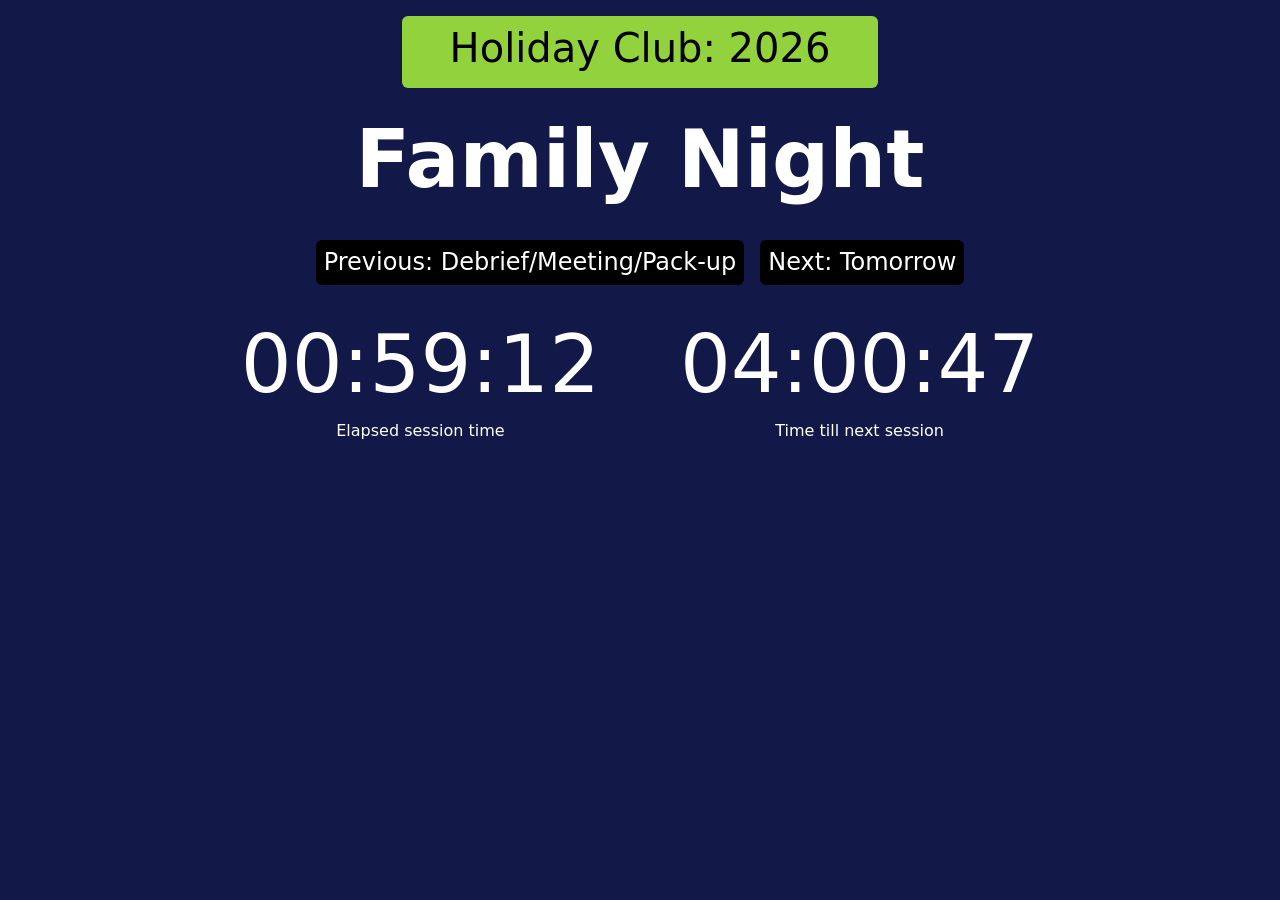
<file: index.html>
<!DOCTYPE html>
<html lang="en">

<head>
    <meta charset="UTF-8">
    <meta name="viewport" content="width=device-width, initial-scale=1.0">
    <link href="https://cdn.jsdelivr.net/npm/bootstrap@5.3.3/dist/css/bootstrap.min.css" rel="stylesheet"
        integrity="sha384-QWTKZyjpPEjISv5WaRU9OFeRpok6YctnYmDr5pNlyT2bRjXh0JMhjY6hW+ALEwIH" crossorigin="anonymous">
    <link rel="stylesheet" href="styles.css">
    <script src="https://cdn.jsdelivr.net/npm/bootstrap@5.3.3/dist/js/bootstrap.bundle.min.js"
        integrity="sha384-YvpcrYf0tY3lHB60NNkmXc5s9fDVZLESaAA55NDzOxhy9GkcIdslK1eN7N6jIeHz"
        crossorigin="anonymous"></script>
    <title>2026 Holiday Club</title>
</head>

<body class="bg-2026">
    <div class="d-flex justify-content-center">
        <div class="w-90 title-bg-2026 p-2 m-3 ps-5 pe-5 rounded text-center">
            <h1 class="text-black">Holiday Club: 2026</h1>
        </div>
    </div>
    <div class="d-flex justify-content-center p-2">
        <h1 id="curr" class="text-center fw-semibold text-wrap display-1">Current Activity</h1>
    </div>

    <div class="d-flex justify-content-center p-2 pb-0">
        <h4 id="prev" class="bg-black p-2 m-2 rounded text-center">Previous: ...</h4>
        <h4 id="next" class="bg-black p-2 m-2 rounded text-center">Next: ...</h4>
    </div>
    <div class="d-flex flex-row justify-content-center p-2">
        <div class="p-2 m-2 rounded text-center">
            <h4 id="elap" class="display-1" style="min-width: 8ch">--:--:--</h4>
            <h6>Elapsed session time</h6>
        </div>
        <div class="p-2 m-2 rounded text-center">
            <h4 id="down" class="display-1" style="min-width: 8ch">--:--:--</h4>
            <h6>Time till next session</h6>
        </div>
        <!--
        <div class="p-2 m-2 rounded text-center">
            <h4 id="timecurrent" class="display-1" style="min-width: 8ch">--:--:--</h4>
            <h6>Current Time</h6>
        </div>
        -->
    </div>
    <div id="group_activity" class="d-flex flex-column justify-content-center p-2">
        <div class="d-flex flex-row justify-content-center">
            <div class="red p-2 m-2 rounded text-center">
                <h2 id="red_group">Red: --</h2>
            </div>
            <div class="blue p-2 m-2 rounded text-center">
                <h2 id="blue_group" >Blue: --</h2>
            </div>
        </div>
        <div class="d-flex flex-row justify-content-center">
            <div class="green p-2 m-2 rounded text-center">
                <h2 id="green_group">Green: --</h2>
            </div>
            <div class="yellow p-2 m-2 rounded text-center text-black">
                <h2 id="yellow_group" >Yellow: --</h2>
            </div>
        </div>
        <div class="d-flex flex-row justify-content-center">
            <div class="purple p-2 m-2 rounded text-center">
                <h2 id="purple_group">Purple: --</h2>
            </div>
            <div class="magenta p-2 m-2 rounded text-center">
                <h2 id="magenta_group" >Magenta: --</h2>
            </div>
        </div>
    </div>

    <script>
    const roomNames = {
        learning1: "Teaching Time 1",
        learning2: "Teaching Time 2",
        craft: "Craft",
        activity: "Activity Centre",
        games: "Games"
    }

    const events = [
        { timestamp: '08:30:00', title: 'Team Devotions'},
        { timestamp: '09:00:00', title: 'Registration'},
        { timestamp: '09:30:00', title: 'Session'},
        { timestamp: '09:55:00', title: 'Group Time 1', red: roomNames.learning1, blue: roomNames.learning2, green: roomNames.craft, yellow: roomNames.activity, magenta: roomNames.games, purple: roomNames.games},
        { timestamp: '10:20:00', title: 'Group Time 2', red: roomNames.learning2, blue: roomNames.learning1, green: roomNames.activity, yellow: roomNames.craft, magenta: roomNames.games, purple: roomNames.games},
        { timestamp: '10:45:00', title: 'Group Time 3', red: roomNames.games, blue: roomNames.games, green: roomNames.learning1, yellow: roomNames.learning2, magenta: roomNames.craft, purple: roomNames.activity},
        { timestamp: '11:10:00', title: 'Morning Tea'},
        { timestamp: '11:30:00', title: 'Group Time 4', red: roomNames.games, blue: roomNames.games, green: roomNames.learning2, yellow: roomNames.learning1, magenta: roomNames.craft, purple: roomNames.activity},
        { timestamp: '11:55:00', title: 'Group Time 5', red: roomNames.craft, blue: roomNames.activity, green: roomNames.games, yellow: roomNames.games, magenta: roomNames.learning1, purple: roomNames.learning2},
        { timestamp: '12:20:00', title: 'Group Time 6', red: roomNames.activity, blue: roomNames.craft, green: roomNames.games, yellow: roomNames.games, magenta: roomNames.learning2, purple: roomNames.learning1},
        { timestamp: '12:45:00', title: 'Session'},
        { timestamp: '13:00:00', title: 'Finish & Drop Off'},
        { timestamp: '13:15:00', title: 'Debrief/Meeting/Pack-up'},
        { timestamp: '19:00:00', title: 'Family Night'},
    ];

    function convertTimestamp(ts) {
        const [h, m, s] = ts.split(':').map(Number);
        return h * 3600 + m * 60 + s;
    }

    function convertSeconds(secs) {
        // console.log(secs);
        hours = Math.floor(secs/3600);
        // console.log(hours);
        minutes = Math.floor((secs % 3600) / 60);
        remainingSeconds = secs % 60;

        if (hours < 10) {
            hours = '0' + hours;
        }
        if (minutes < 10) {
            minutes = '0' + minutes;
        }
        if (remainingSeconds < 10) {
            remainingSeconds = '0' + remainingSeconds;
        }

        return hours + ':' + minutes + ':' + remainingSeconds;
    }

    function timeSince(timestamp) {
        date = new Date();
        str = date.getHours() + ':' + date.getMinutes() + ':' + date.getSeconds();
        now = convertTimestamp(str);
        //console.log(now);
        then = convertTimestamp(timestamp);
        //console.log(then);
        elapsed = now - then;
        return convertSeconds(elapsed);
    }

    function timeTill(timestamp) {
        date = new Date();
        str = date.getHours() + ':' + date.getMinutes() + ':' + date.getSeconds();
        now = convertTimestamp(str);
        //console.log(now);
        then = convertTimestamp(timestamp);
        //console.log(then);
        elapsed = then - now;
        return convertSeconds(elapsed);
    }

    // function to run every second

    const currentEl = document.getElementById('curr');
    const nextEl = document.getElementById('next');
    const prevEl = document.getElementById('prev');
    const elapEl = document.getElementById('elap');
    const downEl = document.getElementById('down');

    const redGroup = document.getElementById('red_group')
    const blueGroup = document.getElementById('blue_group')
    const greenGroup = document.getElementById('green_group')
    const yellowGroup = document.getElementById('yellow_group')
    const purpleGroup = document.getElementById('purple_group')
    const magentaGroup = document.getElementById('magenta_group')

    const activitySessions = document.getElementById('group_activity')

    const currentTime = document.getElementById('timecurrent')

    function updateData() {
        date = new Date()
        const pad = num => String(num).padStart(2, '0')
        let time = `${pad(date.getHours())}:${pad(date.getMinutes())}:${pad(date.getSeconds())}`
        
        let currentEvent = null;
        let nextEvent = null;
        let prevEvent = null;

        if (time < events[0].timestamp) {
            currentEvent = { title: "Day hasn't started", timestamp: time};
            nextEvent = events[0]
            prevEvent = { title: "Yesterday" }
        } else if (time >= events[events.length - 1].timestamp) {
            currentEvent = events[events.length - 1];
            nextEvent = { title: "Tomorrow", timestamp: '23:59:59' };
            prevEvent = events[events.length - 2]
        } else {
            for (let i = 0; i < events.length - 1; i++) {
                if (time >= events[i].timestamp && time < events[i + 1].timestamp) {
                    currentEvent = events[i];
                    nextEvent = events[i + 1];
                    prevEvent = i > 0 ? events[i - 1] : { title: "Yesterday "};
                    break;
                }
            }
        }

        currentEl.textContent = currentEvent.title;
        nextEl.textContent = "Next: " + nextEvent.title;
        prevEl.textContent = "Previous: " + prevEvent.title;

        elapEl.textContent = timeSince(currentEvent.timestamp)
        downEl.textContent = timeTill(nextEvent.timestamp)

                
        if (currentEvent.title.includes("Group Time")) {
            activitySessions.classList.remove("hidden")

            redGroup.textContent = "Red: " + currentEvent.red;
            blueGroup.textContent = "Blue: " + currentEvent.blue;
            greenGroup.textContent = "Green: " + currentEvent.green;
            yellowGroup.textContent = "Yellow: " + currentEvent.yellow;
            purpleGroup.textContent = "Purple: " + currentEvent.purple;
            magentaGroup.textContent = "Magenta: " + currentEvent.magenta;
        } else {
            activitySessions.classList.add("hidden");
        }
    }

    // run updateData every second
    setInterval(updateData, 1000)

</script>
</body>

</html>
</file>
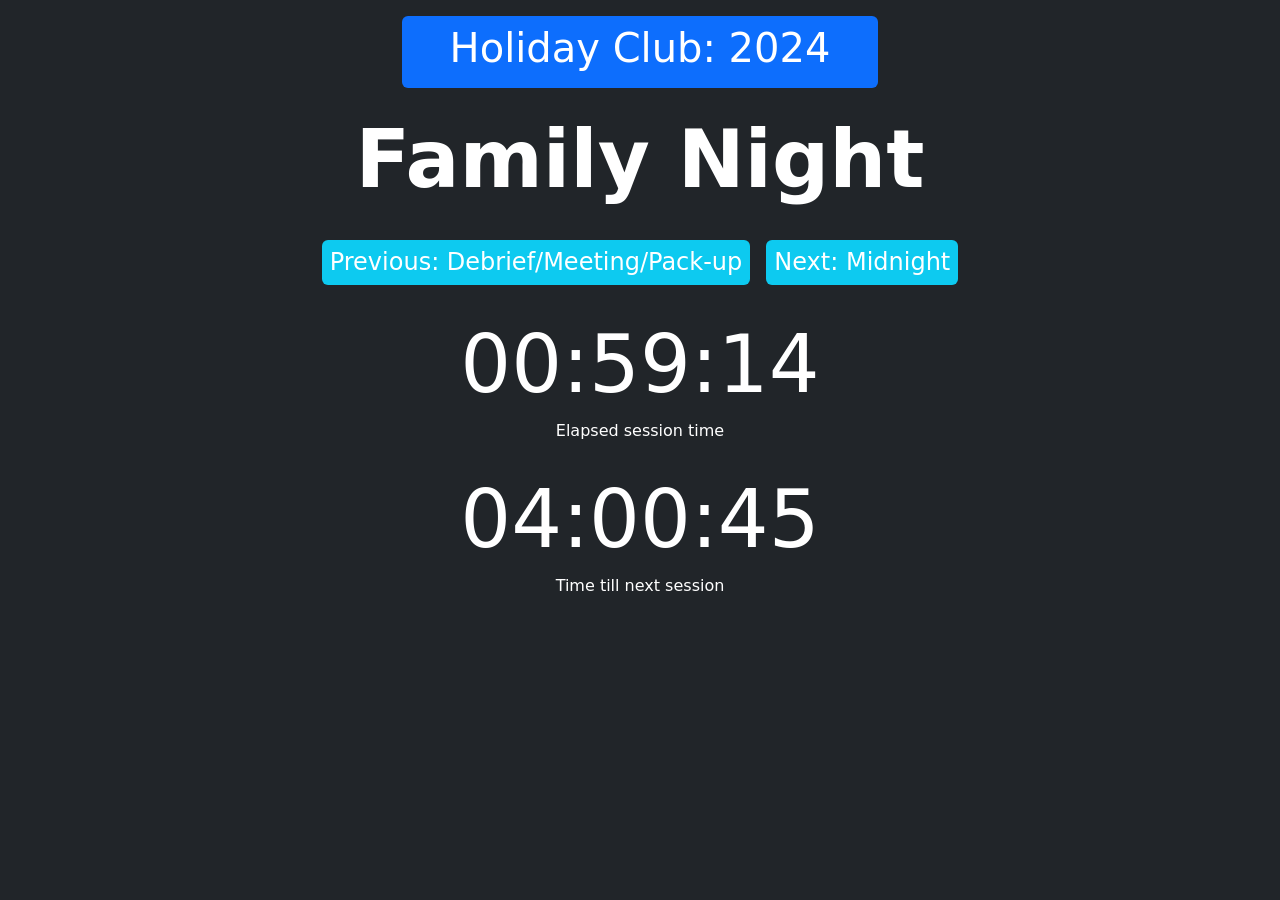
<file: 2024.html>
<!DOCTYPE html>
<html lang="en">

<head>
    <meta charset="UTF-8">
    <meta name="viewport" content="width=device-width, initial-scale=1.0">
    <link href="https://cdn.jsdelivr.net/npm/bootstrap@5.3.3/dist/css/bootstrap.min.css" rel="stylesheet"
        integrity="sha384-QWTKZyjpPEjISv5WaRU9OFeRpok6YctnYmDr5pNlyT2bRjXh0JMhjY6hW+ALEwIH" crossorigin="anonymous">
    <script src="https://cdn.jsdelivr.net/npm/bootstrap@5.3.3/dist/js/bootstrap.bundle.min.js"
        integrity="sha384-YvpcrYf0tY3lHB60NNkmXc5s9fDVZLESaAA55NDzOxhy9GkcIdslK1eN7N6jIeHz"
        crossorigin="anonymous"></script>
    <title>2024 Holiday Club</title>
</head>

<body class="text-bg-dark">
<script>
    const events = [
        { timestamp: '08:30:00', title: 'Team Devotions'},
        { timestamp: '09:15:00', title: 'Registration'},
        { timestamp: '09:30:00', title: 'Session'},
        { timestamp: '09:55:00', title: 'Group Time 1'},
        { timestamp: '10:20:00', title: 'Group Time 2'},
        { timestamp: '10:45:00', title: 'Group Time 3'},
        { timestamp: '11:10:00', title: 'Morning Tea'},
        { timestamp: '11:30:00', title: 'Group Time 4'},
        { timestamp: '11:55:00', title: 'Group Time 5'},
        { timestamp: '12:20:00', title: 'Group Time 6'},
        { timestamp: '12:45:00', title: 'Session'},
        { timestamp: '13:00:00', title: 'Finish & Drop Off'},
        { timestamp: '13:15:00', title: 'Debrief/Meeting/Pack-up'},
        { timestamp: '19:00:00', title: 'Family Night'},
        { timestamp: '23:59:59', title: 'Midnight'},
    ];

    function convertTimestamp(timestamp) {
        parts = timestamp.split(':').map(Number);
        let totalSeconds = parts[0] * 3600 + parts[1] * 60 + parts[2];
    
        return totalSeconds;
    }

    function convertSeconds(secs) {
        console.log(secs);
        hours = Math.floor(secs/3600);
        console.log(hours);
        minutes = Math.floor((secs % 3600) / 60);
        remainingSeconds = secs % 60;

        if (hours < 10) {
            hours = '0' + hours;
        }
        if (minutes < 10) {
            minutes = '0' + minutes;
        }
        if (remainingSeconds < 10) {
            remainingSeconds = '0' + remainingSeconds;
        }

        return hours + ':' + minutes + ':' + remainingSeconds;
    }

    function timeSince(timestamp) {
        date = new Date();
        str = date.getHours() + ':' + date.getMinutes() + ':' + date.getSeconds();
        now = convertTimestamp(str);
        console.log(now);
        then = convertTimestamp(timestamp);
        console.log(then);
        elapsed = now - then;
        return convertSeconds(elapsed);
    }

    function timeTill(timestamp) {
        date = new Date();
        str = date.getHours() + ':' + date.getMinutes() + ':' + date.getSeconds();
        now = convertTimestamp(str);
        console.log(now);
        then = convertTimestamp(timestamp);
        console.log(then);
        elapsed = then - now;
        return convertSeconds(elapsed);
    }

    // function to run every second

    function updateData() {
        date = new Date()
        let time = date.getHours() + ':' + date.getMinutes() + ':' + date.getSeconds()
        // make time a propper timestamp
        if (date.getHours() < 10) {
            time = '0' + time
        }
        if (date.getMinutes() < 10) {
            time = time.slice(0, 3) + '0' + time.slice(3)
        }
        if (date.getSeconds() < 10) {
            time = time.slice(0, 6) + '0' + time.slice(6)
        }

        // compare time to events
        // if time is between event.timestamp and the next event.timestamp, display the event.title
        for (let i = 0; i < events.length; i++) {
            if (time >= events[i].timestamp && time < events[i + 1].timestamp) {
                // if i+1 goes over limit, reset to 0
                document.getElementById('curr').textContent = events[i].title;
                if (i + 1 >= events.length) {
                    i = 0;
                }
                document.getElementById('next').textContent = "Next: " + events[i+1].title;
                if (i - 1 < 0) {
                    i = events.length;
                }
                document.getElementById('prev').textContent = "Previous: " + events[i-1].title;

                document.getElementById('elap').textContent = timeSince(events[i].timestamp)
                document.getElementById('down').textContent = timeTill(events[i+1].timestamp)
                
                //document.querySelector('.display-1').textContent = events[i].title
                //document.querySelector('.display-2').textContent = events[i + 1].title
                break
            }
        }

        //console.log(time)
    }

    // run updateData every second
    setInterval(updateData, 1000)

</script>

    <div class="d-flex justify-content-center">
        <div class="w-90 bg-primary p-2 m-3 ps-5 pe-5 rounded text-center">
            <h1 class="text-white">Holiday Club: 2024</h1>
        </div>
    </div>
    <div class="d-flex justify-content-center p-2">
        <h1 id="curr" class="text-center fw-semibold text-wrap display-1">Current Activity</h1>
    </div>

    <div class="d-flex justify-content-center p-2 pb-0">
        <h4 id="prev" class="bg-info p-2 m-2 rounded text-center">Previous: ...</h4>
        <h4 id="next" class="bg-info p-2 m-2 rounded text-center">Next: ...</h4>
    </div>
    <div class="d-flex flex-column justify-content-center p-2">
        <div class="p-2 m-2 rounded text-center">
            <h4 id="elap" class="display-1">--:--:--</h4>
            <h6>Elapsed session time</h6>
        </div>
        <div class="p-1 m-1 rounded text-center">
            <h4 id="down" class="display-1">--:--:--</h4>
            <h6>Time till next session</h6>
        </div>
    </div>
</body>

</html>
</file>
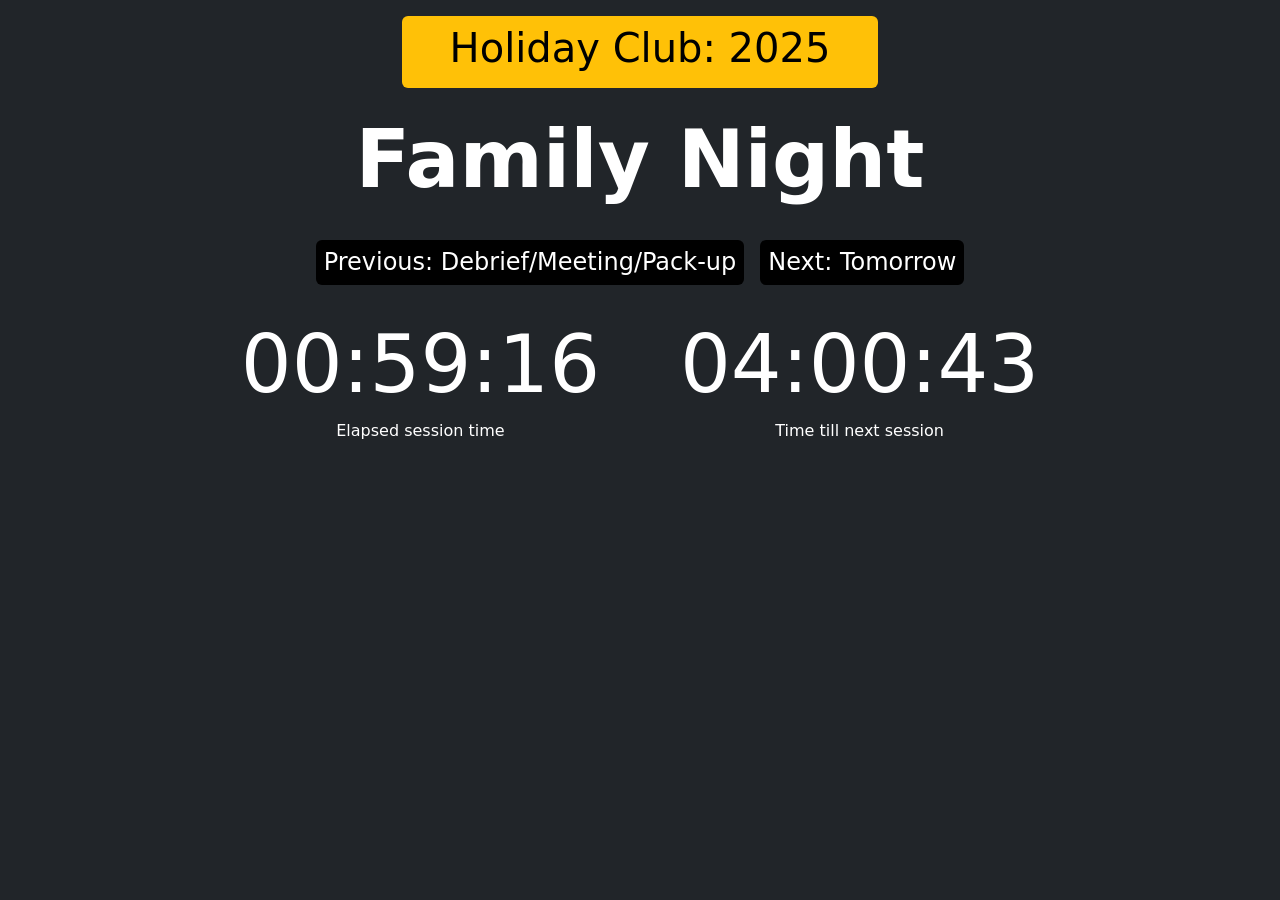
<file: 2025.html>
<!DOCTYPE html>
<html lang="en">

<head>
    <meta charset="UTF-8">
    <meta name="viewport" content="width=device-width, initial-scale=1.0">
    <link href="https://cdn.jsdelivr.net/npm/bootstrap@5.3.3/dist/css/bootstrap.min.css" rel="stylesheet"
        integrity="sha384-QWTKZyjpPEjISv5WaRU9OFeRpok6YctnYmDr5pNlyT2bRjXh0JMhjY6hW+ALEwIH" crossorigin="anonymous">
    <link rel="stylesheet" href="styles.css">
    <script src="https://cdn.jsdelivr.net/npm/bootstrap@5.3.3/dist/js/bootstrap.bundle.min.js"
        integrity="sha384-YvpcrYf0tY3lHB60NNkmXc5s9fDVZLESaAA55NDzOxhy9GkcIdslK1eN7N6jIeHz"
        crossorigin="anonymous"></script>
    <title>2025 Holiday Club</title>
</head>

<body class="text-bg-dark">
    <div class="d-flex justify-content-center">
        <div class="w-90 bg-warning p-2 m-3 ps-5 pe-5 rounded text-center">
            <h1 class="text-black">Holiday Club: 2025</h1>
        </div>
    </div>
    <div class="d-flex justify-content-center p-2">
        <h1 id="curr" class="text-center fw-semibold text-wrap display-1">Current Activity</h1>
    </div>

    <div class="d-flex justify-content-center p-2 pb-0">
        <h4 id="prev" class="bg-black p-2 m-2 rounded text-center">Previous: ...</h4>
        <h4 id="next" class="bg-black p-2 m-2 rounded text-center">Next: ...</h4>
    </div>
    <div class="d-flex flex-row justify-content-center p-2">
        <div class="p-2 m-2 rounded text-center">
            <h4 id="elap" class="display-1" style="min-width: 8ch">--:--:--</h4>
            <h6>Elapsed session time</h6>
        </div>
        <div class="p-2 m-2 rounded text-center">
            <h4 id="down" class="display-1" style="min-width: 8ch">--:--:--</h4>
            <h6>Time till next session</h6>
        </div>
        <!--
        <div class="p-2 m-2 rounded text-center">
            <h4 id="timecurrent" class="display-1" style="min-width: 8ch">--:--:--</h4>
            <h6>Current Time</h6>
        </div>
        -->
    </div>
    <div id="group_activity" class="d-flex flex-column justify-content-center p-2">
        <div class="d-flex flex-row justify-content-center">
            <div class="red p-2 m-2 rounded text-center">
                <h2 id="red_group">Red: --</h2>
            </div>
            <div class="blue p-2 m-2 rounded text-center">
                <h2 id="blue_group" >Blue: --</h2>
            </div>
        </div>
        <div class="d-flex flex-row justify-content-center">
            <div class="green p-2 m-2 rounded text-center">
                <h2 id="green_group">Green: --</h2>
            </div>
            <div class="yellow p-2 m-2 rounded text-center text-black">
                <h2 id="yellow_group" >Yellow: --</h2>
            </div>
        </div>
        <div class="d-flex flex-row justify-content-center">
            <div class="purple p-2 m-2 rounded text-center">
                <h2 id="purple_group">Purple: --</h2>
            </div>
            <div class="magenta p-2 m-2 rounded text-center">
                <h2 id="magenta_group" >Magenta: --</h2>
            </div>
        </div>
    </div>

    <script>
    const roomNames = {
        learning1: "Teaching Time 1",
        learning2: "Teaching Time 2",
        craft: "Craft",
        activity: "Activity Centre",
        games: "Games"
    }

    const events = [
        { timestamp: '00:00:00', title: 'Yesterday'},
        { timestamp: '08:30:00', title: 'Team Devotions'},
        { timestamp: '09:00:00', title: 'Registration'},
        { timestamp: '09:30:00', title: 'Session'},
        { timestamp: '09:55:00', title: 'Group Time 1', red: roomNames.learning1, blue: roomNames.learning2, green: roomNames.craft, yellow: roomNames.activity, magenta: roomNames.games, purple: roomNames.games},
        { timestamp: '10:20:00', title: 'Group Time 2', red: roomNames.learning2, blue: roomNames.learning1, green: roomNames.activity, yellow: roomNames.craft, magenta: roomNames.games, purple: roomNames.games},
        { timestamp: '10:45:00', title: 'Group Time 3', red: roomNames.games, blue: roomNames.games, green: roomNames.learning1, yellow: roomNames.learning2, magenta: roomNames.craft, purple: roomNames.activity},
        { timestamp: '11:10:00', title: 'Morning Tea'},
        { timestamp: '11:30:00', title: 'Group Time 4', red: roomNames.games, blue: roomNames.games, green: roomNames.learning2, yellow: roomNames.learning1, magenta: roomNames.craft, purple: roomNames.activity},
        { timestamp: '11:55:00', title: 'Group Time 5', red: roomNames.craft, blue: roomNames.activity, green: roomNames.games, yellow: roomNames.games, magenta: roomNames.learning1, purple: roomNames.learning2},
        { timestamp: '12:20:00', title: 'Group Time 6', red: roomNames.activity, blue: roomNames.craft, green: roomNames.games, yellow: roomNames.games, magenta: roomNames.learning2, purple: roomNames.learning1},
        { timestamp: '12:45:00', title: 'Session'},
        { timestamp: '13:00:00', title: 'Finish & Drop Off'},
        { timestamp: '13:15:00', title: 'Debrief/Meeting/Pack-up'},
        { timestamp: '19:00:00', title: 'Family Night'},
        { timestamp: '23:59:59', title: 'Tomorrow'},
    ];

    function convertTimestamp(ts) {
        const [h, m, s] = ts.split(':').map(Number);
        return h * 3600 + m * 60 + s;
    }

    function convertSeconds(secs) {
        // console.log(secs);
        hours = Math.floor(secs/3600);
        // console.log(hours);
        minutes = Math.floor((secs % 3600) / 60);
        remainingSeconds = secs % 60;

        if (hours < 10) {
            hours = '0' + hours;
        }
        if (minutes < 10) {
            minutes = '0' + minutes;
        }
        if (remainingSeconds < 10) {
            remainingSeconds = '0' + remainingSeconds;
        }

        return hours + ':' + minutes + ':' + remainingSeconds;
    }

    function timeSince(timestamp) {
        date = new Date();
        str = date.getHours() + ':' + date.getMinutes() + ':' + date.getSeconds();
        now = convertTimestamp(str);
        //console.log(now);
        then = convertTimestamp(timestamp);
        //console.log(then);
        elapsed = now - then;
        return convertSeconds(elapsed);
    }

    function timeTill(timestamp) {
        date = new Date();
        str = date.getHours() + ':' + date.getMinutes() + ':' + date.getSeconds();
        now = convertTimestamp(str);
        //console.log(now);
        then = convertTimestamp(timestamp);
        //console.log(then);
        elapsed = then - now;
        return convertSeconds(elapsed);
    }

    // function to run every second

    const currentEl = document.getElementById('curr');
    const nextEl = document.getElementById('next');
    const prevEl = document.getElementById('prev');
    const elapEl = document.getElementById('elap');
    const downEl = document.getElementById('down');

    const redGroup = document.getElementById('red_group')
    const blueGroup = document.getElementById('blue_group')
    const greenGroup = document.getElementById('green_group')
    const yellowGroup = document.getElementById('yellow_group')
    const purpleGroup = document.getElementById('purple_group')
    const magentaGroup = document.getElementById('magenta_group')

    const activitySessions = document.getElementById('group_activity')

    const currentTime = document.getElementById('timecurrent')

    function updateData() {
        date = new Date()
        let time = date.getHours() + ':' + date.getMinutes() + ':' + date.getSeconds()
        // make time a propper timestamp
        if (date.getHours() < 10) {
            time = '0' + time
        }
        if (date.getMinutes() < 10) {
            time = time.slice(0, 3) + '0' + time.slice(3)
        }
        if (date.getSeconds() < 10) {
            time = time.slice(0, 6) + '0' + time.slice(6)
        }
        
        // currentTime.textContent = time;

        // compare time to events
        // if time is between event.timestamp and the next event.timestamp, display the event.title
        for (let i = 0; i < events.length; i++) {
            if (time >= events[i].timestamp && time < events[i + 1].timestamp) {
                // if i+1 goes over limit, reset to 0
                currentEl.textContent = events[i].title;
                if (i + 1 >= events.length) {
                    i = 0;
                }
                nextEl.textContent = "Next: " + events[i+1].title;
                if (i - 1 < 0) {
                    i = events.length;
                }
                prevEl.textContent = "Previous: " + events[i-1].title;

                elapEl.textContent = timeSince(events[i].timestamp)
                downEl.textContent = timeTill(events[i+1].timestamp)
                
                //document.querySelector('.display-1').textContent = events[i].title
                //document.querySelector('.display-2').textContent = events[i + 1].title
                if (events[i].title.includes("Group Time")) {
                    activitySessions.classList.remove("hidden")

                    redGroup.textContent = "Red: " + events[i].red;
                    blueGroup.textContent = "Blue: " + events[i].blue;
                    greenGroup.textContent = "Green: " + events[i].green;
                    yellowGroup.textContent = "Yellow: " + events[i].yellow;
                    purpleGroup.textContent = "Purple: " + events[i].purple;
                    magentaGroup.textContent = "Magenta: " + events[i].magenta;
                } else {
                    activitySessions.classList.add("hidden");
                }

                break
            }
        }

        //console.log(time)
    }

    // run updateData every second
    setInterval(updateData, 1000)

</script>
</body>

</html>
</file>
<file: styles.css>
.red {
    background-color: red;
}

.blue {
    background-color: rgb(68, 158, 231);
}

.green {
    background-color: green;
}

.yellow {
    background-color: yellow;
}

.purple {
    background-color: purple;
}

.magenta {
    background-color: magenta;
}

.hidden {
    display: none !important;
}

.bg-2026 {
    background-color: #121948;
    color: #fff;
}

.title-bg-2026 {
    background-color: #92d23c;
    color: #000;
}
</file>
